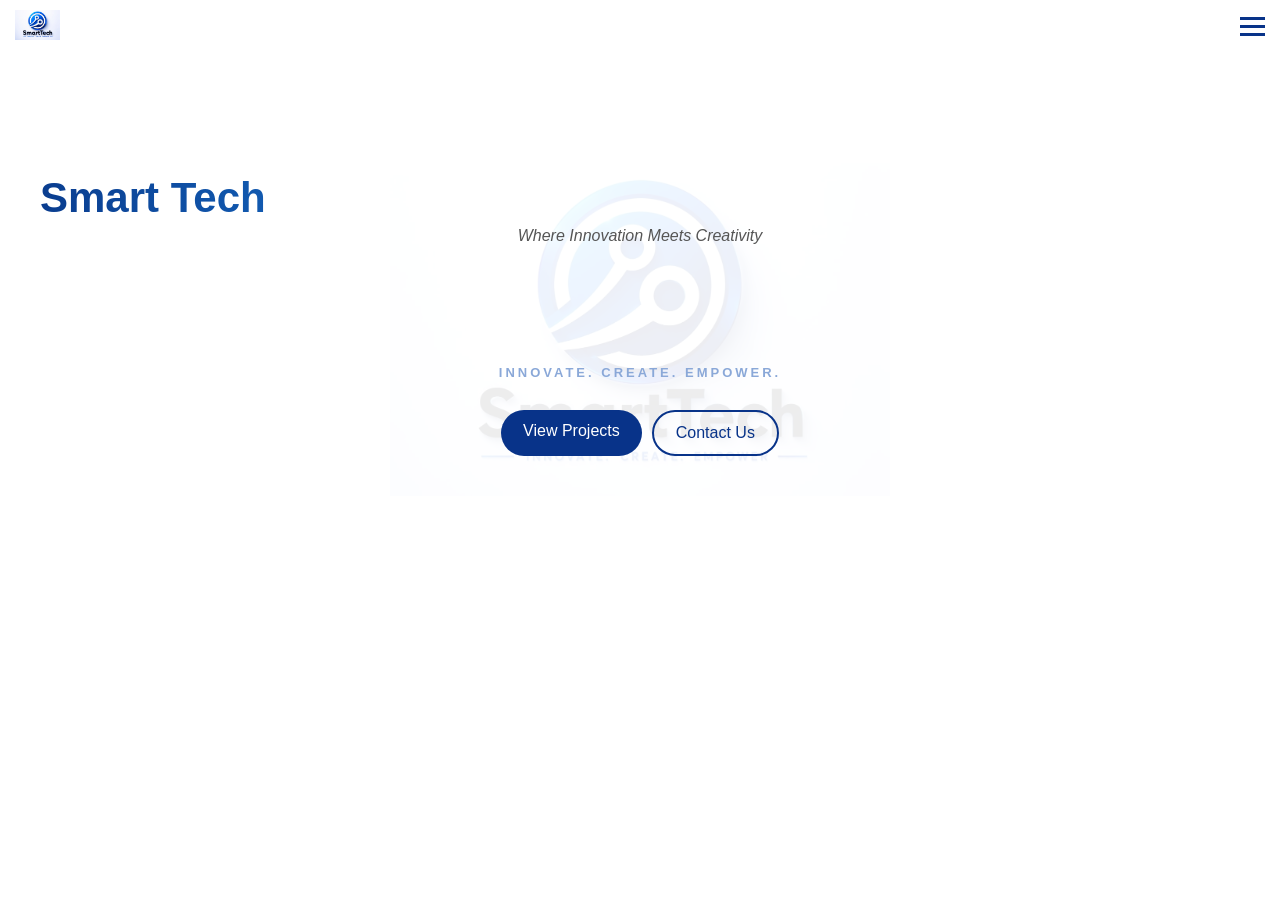
<file: Index.html>
<!DOCTYPE html>
<html>
<head>
  <meta name="viewport" content="width=device-width, initial-scale=1">
    <title>Smart Tech</title>
    <link rel="stylesheet" href="Style.css">
</head>
<body>
  <nav class="hero-section">
    <div class="logo">
        <img src="logo.jpg" alt="Smart Tech">
    </div>
    <div class="menu-icon" onclick="toggleMenu()">
        <span></span>
        <span></span>
        <span></span>
    </div>
    <ul id="navList">
        <li><a href="Index.html">Home</a></li>
        <li><a href="project.html">Project</a></li>
        <li><a href="contact.html">Contact Us</a></li>
        <li><a href="about.html">About</a></li>
        <li><a href="services.html">Services and pricing </a></li>
    </ul>
</nav>

<div class="main-hero">
    <h1><span class="blue">Smart</span> <span class="light-blue">Tech</span></h1>
    <p class="tagline">Where Innovation Meets Creativity</p>
    <p class="sub">INNOVATE. CREATE. EMPOWER.</p>
    
    <div class="btns">
        <a href="project.html" class="btn-blue">View Projects</a>
        <a href="contact.html" class="btn-outline">Contact Us</a>
    </div>
</div>
</body>
  <script src="script.js"></script>
</body>
</html>
</file>
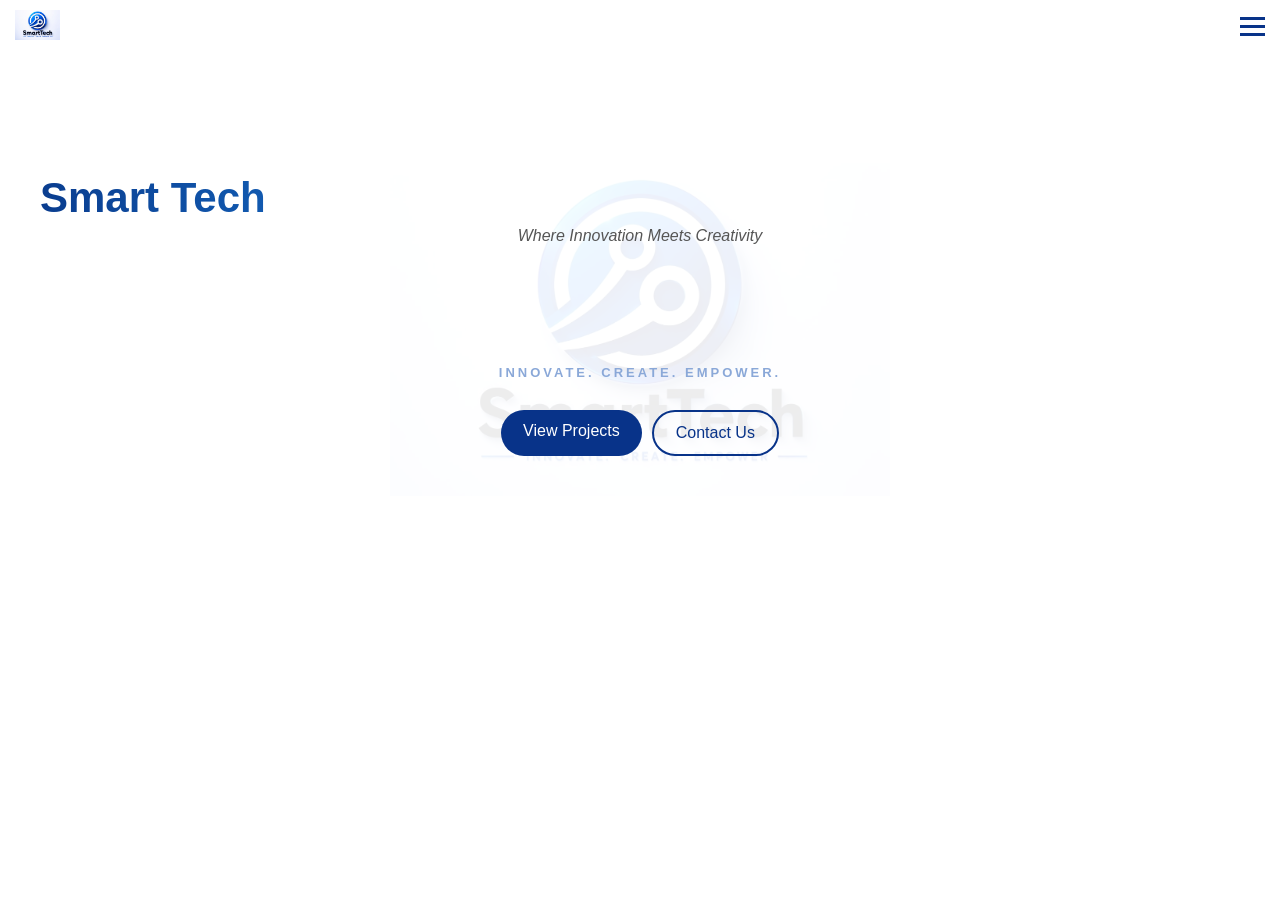
<file: index.html>
<!DOCTYPE html>
<html>
<head>
  <meta name="viewport" content="width=device-width, initial-scale=1">
    <title>Smart Tech</title>
    <link rel="stylesheet" href="Style.css">
</head>
<body>
  <nav class="hero-section">
    <div class="logo">
        <img src="logo.jpg" alt="Smart Tech">
    </div>
    <div class="menu-icon" onclick="toggleMenu()">
        <span></span>
        <span></span>
        <span></span>
    </div>
    <ul id="navList">
        <li><a href="Index.html">Home</a></li>
        <li><a href="project.html">Project</a></li>
        <li><a href="contact.html">Contact Us</a></li>
        <li><a href="about.html">About</a></li>
        <li><a href="services.html">Services and pricing </a></li>
    </ul>
</nav>

<div class="main-hero">
    <h1><span class="blue">Smart</span> <span class="light-blue">Tech</span></h1>
    <p class="tagline">Where Innovation Meets Creativity</p>
    <p class="sub">INNOVATE. CREATE. EMPOWER.</p>
    
    <div class="btns">
        <a href="project.html" class="btn-blue">View Projects</a>
        <a href="contact.html" class="btn-outline">Contact Us</a>
    </div>
</div>
</body>
  <script src="script.js"></script>
</body>
</html>
</file>
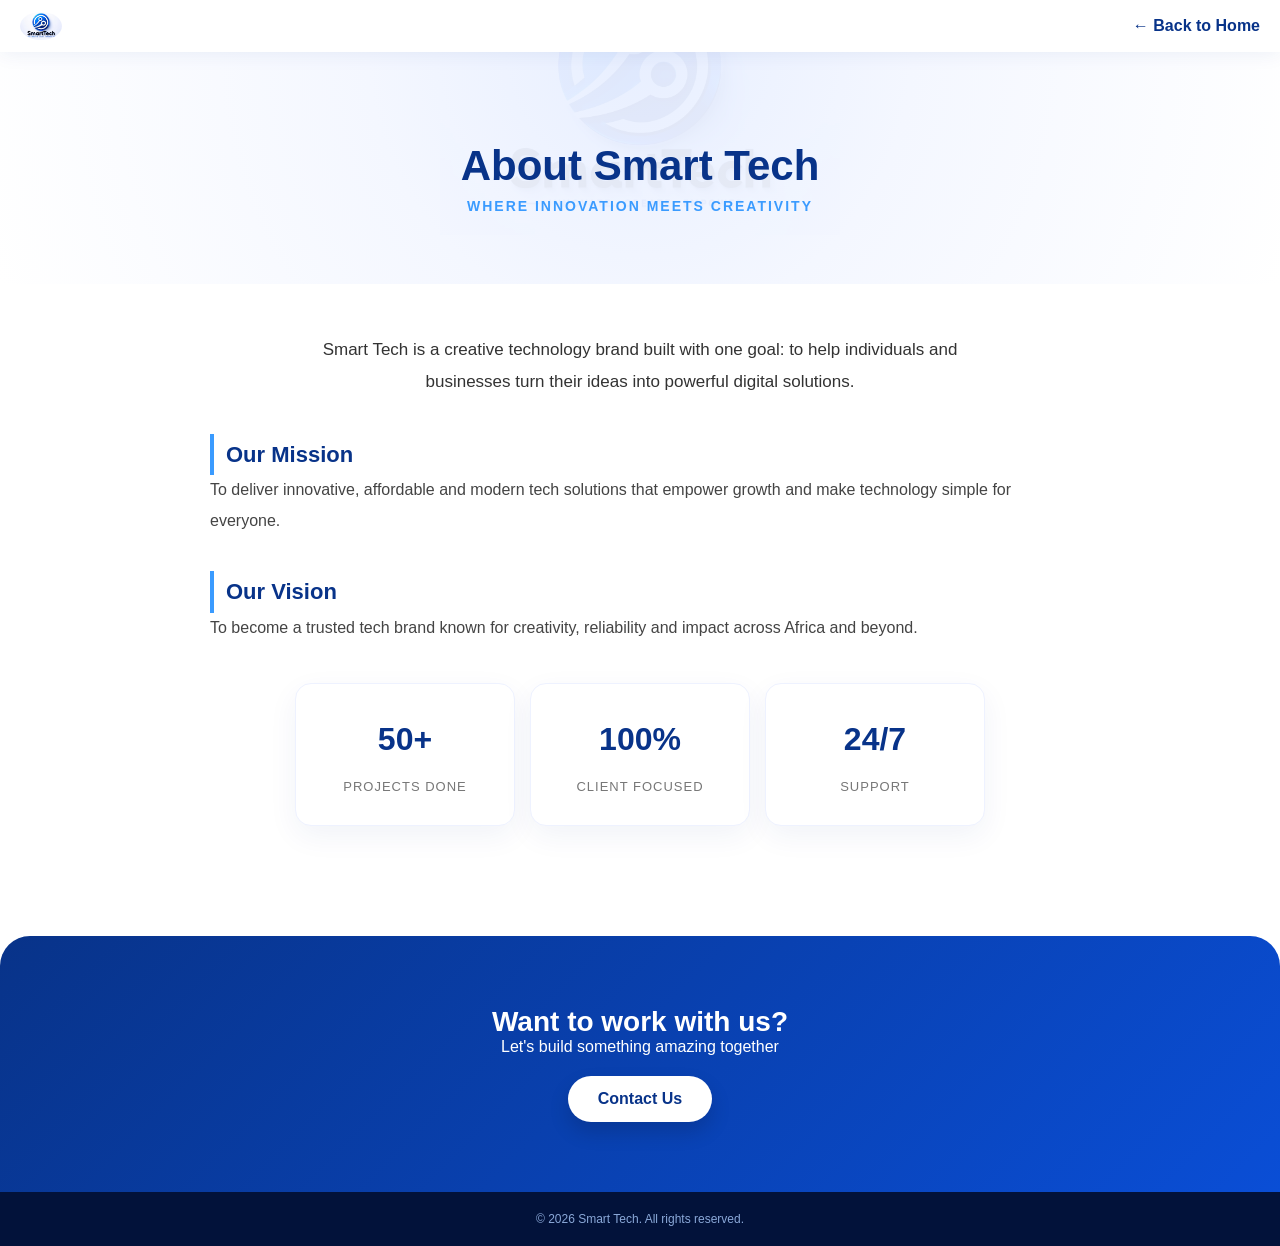
<file: about.html>
<!DOCTYPE html>
<html>
<head>
<meta name="viewport" content="width=device-width, initial-scale=1">
<title>About - Smart Tech</title>
<style>
*{margin:0; padding:0; box-sizing:border-box; font-family:'Segoe UI', Arial;}
body{background:white; color:#333;}

.nav{
  display:flex; justify-content:space-between; align-items:center; 
  padding:12px 20px; background:rgba(255,255,255,0.9); 
  backdrop-filter:blur(10px); position:sticky; top:0; z-index:10; 
  box-shadow:0 2px 20px rgba(8,51,137,0.07);
}
.nav img{width:42px; border-radius:50%;}
.nav a{color:#083389; text-decoration:none; font-weight:bold;}

.about-hero{
  background: radial-gradient(circle at top, #e8efff 0%, #f4f7ff 40%, white 100%);
  text-align:center; padding:90px 20px 70px;
  position:relative; overflow:hidden;
}
.about-hero::before{
  content:''; position:absolute; width:400px; height:400px; 
  background:url('logo.jpg'); background-size:contain; background-repeat:no-repeat;
  top:50%; left:50%; transform:translate(-50%,-50%); opacity:0.04;
}
.about-hero h1{color:#083389; font-size:42px; font-weight:800; position:relative;}
.about-hero p{color:#3a9bff; margin-top:8px; letter-spacing:2px; font-size:14px; text-transform:uppercase; position:relative; font-weight:600;}

.about-content{padding:50px 20px; max-width:900px; margin:auto; line-height:1.9; color:#444;}
.about-content .intro{font-size:17px; color:#333; text-align:center; max-width:650px; margin:0 auto 30px;}
.about-content h3{
  color:#083389; margin-top:35px; font-size:22px;
  border-left:4px solid #3a9bff; padding-left:12px;
}

.stats{display:flex; gap:15px; justify-content:center; flex-wrap:wrap; margin-top:40px;}
.stat{
  background:white; border:1px solid #eef2ff; padding:25px 20px; width:220px; 
  border-radius:16px; text-align:center; 
  box-shadow:0 10px 30px rgba(8,51,137,0.06);
  transition:0.3s; position:relative; top:0;
}
.stat:hover{ top:-8px; box-shadow:0 20px 40px rgba(8,51,137,0.12); }
.stat h2{color:#083389; font-size:32px;}
.stat p{color:#777; font-size:13px; margin-top:5px; text-transform:uppercase; letter-spacing:1px;}

.cta{
  background: linear-gradient(135deg, #083389 0%, #0a4ed6 100%);
  color:white; text-align:center; padding:70px 20px; margin-top:60px; border-radius:30px 30px 0 0;
}
.cta h2{font-size:28px;}
.btn-white{
  background:white; color:#083389; padding:14px 30px; border-radius:30px; 
  text-decoration:none; font-weight:700; display:inline-block; margin-top:20px;
  box-shadow:0 10px 20px rgba(0,0,0,0.15); transition:0.3s;
}
.btn-white:hover{ transform:scale(1.05); }
.footer{text-align:center; padding:20px; background:#02123a; color:#8aa8d8; font-size:12px;}
</style>
</head>
<body>

<div class="nav">
  <img src="logo.jpg">
  <a href="Index.html">← Back to Home</a>
</div>

<div class="about-hero">
  <h1>About Smart Tech</h1>
  <p>Where Innovation Meets Creativity</p>
</div>

<div class="about-content">
  <p class="intro">Smart Tech is a creative technology brand built with one goal: to help individuals and businesses turn their ideas into powerful digital solutions.</p>
  
  <h3>Our Mission</h3>
  <p>To deliver innovative, affordable and modern tech solutions that empower growth and make technology simple for everyone.</p>
  
  <h3>Our Vision</h3>
  <p>To become a trusted tech brand known for creativity, reliability and impact across Africa and beyond.</p>

  <div class="stats">
    <div class="stat"><h2>50+</h2><p>Projects Done</p></div>
    <div class="stat"><h2>100%</h2><p>Client Focused</p></div>
    <div class="stat"><h2>24/7</h2><p>Support</p></div>
  </div>
</div>

<div class="cta">
  <h2>Want to work with us?</h2>
  <p>Let's build something amazing together</p>
  <a href="contact.html" class="btn-white">Contact Us</a>
</div>

<div class="footer">© 2026 Smart Tech. All rights reserved.</div>

</body>
</html>
</file>
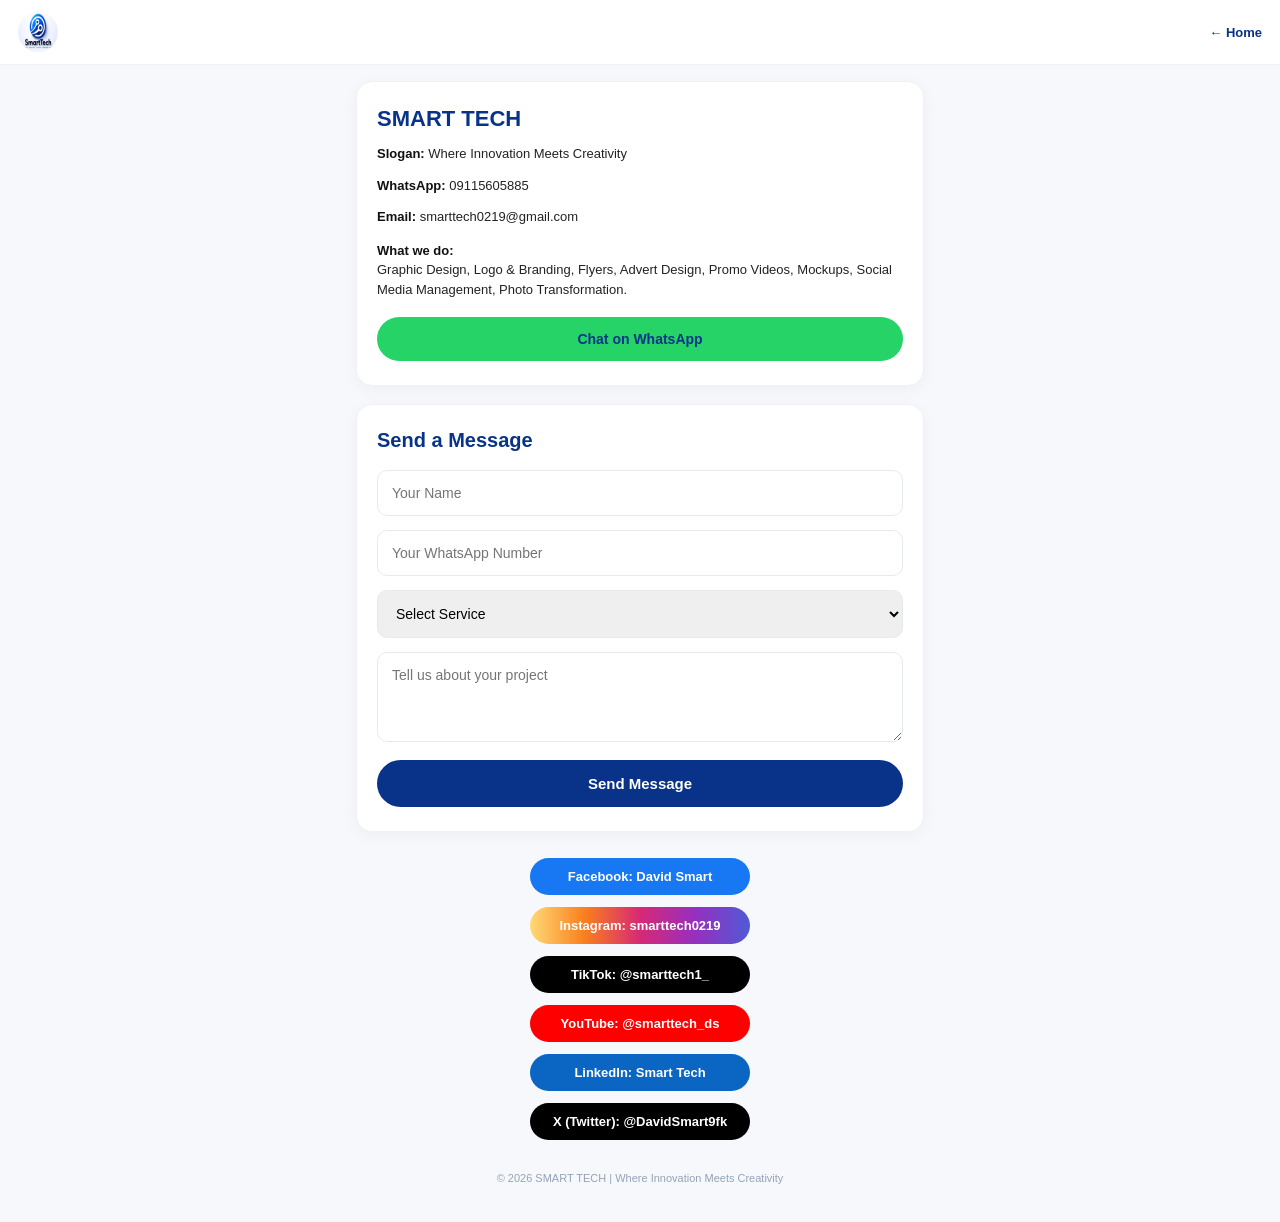
<file: contact.html>
<!DOCTYPE html>
<html lang="en">
<head>
<meta charset="UTF-8">
<meta name="viewport" content="width=device-width, initial-scale=1.0">
<title>Contact - SMART TECH</title>
<style>
*{margin:0;padding:0;box-sizing:border-box;font-family:Segoe UI,Arial;}
body{background:#f6f8fb;}
.top{position:sticky;top:0;background:#fff;border-bottom:1px solid #eef2f7;display:flex;justify-content:space-between;align-items:center;padding:12px 18px;z-index:10;}
.top img{width:40px;height:40px;border-radius:50%;}
.top a{text-decoration:none;color:#083389;font-weight:800;font-size:13px;}
.wrap{max-width:600px;margin:0 auto;padding:16px;}
.card1{background:#fff;border-radius:16px;padding:24px 20px;box-shadow:0 4px 18px rgba(0,0,0,0.04);border:1px solid #eef2f7;}
.card1 h1{color:#083389;font-size:22px;}
.card1 p{font-size:13px;color:#222;margin-top:12px;line-height:1.5;}
.card1 p b{color:#111;}
.green-btn{display:block;background:#25D366;color:#083389;text-align:center;padding:14px;border-radius:28px;font-weight:800;text-decoration:none;margin-top:18px;font-size:14px;}
.card2{background:#fff;border-radius:16px;padding:24px 20px;box-shadow:0 4px 18px rgba(0,0,0,0.04);border:1px solid #eef2f7;margin-top:18px;}
.card2 h2{color:#083389;font-size:20px;margin-bottom:18px;}
input,select,textarea{width:100%;padding:14px;border:1.5px solid #e6eaf0;border-radius:10px;font-size:14px;margin-bottom:14px;outline:none;}
input:focus,select:focus,textarea:focus{border-color:#083389;}
textarea{min-height:90px;resize:vertical;}
.blue-btn{display:block;width:100%;background:#083389;color:#fff;text-align:center;padding:15px;border-radius:28px;font-weight:800;text-decoration:none;font-size:15px;}
.social{margin-top:26px;display:flex;flex-direction:column;align-items:center;gap:12px;}
.soc-btn{display:inline-block;padding:11px 22px;border-radius:22px;font-size:13px;font-weight:700;text-decoration:none;color:#fff;min-width:220px;text-align:center;}
.fb{background:#1877F2;} .ig{background:linear-gradient(90deg,#feda75,#fa7e1e,#d62976,#962fbf,#4f5bd5);} .tk{background:#000;} .yt{background:#FF0000;} .li{background:#0A66C2;} .x{background:#000000;}
.foot{text-align:center;color:#94a3b8;font-size:11px;padding:22px;margin-top:10px;}
</style>
</head>
<body>
<div class="top"><img src="logo.jpg"><a href="index.html">← Home</a></div>
<div class="wrap">
<div class="card1">
<h1>SMART TECH</h1>
<p><b>Slogan:</b> Where Innovation Meets Creativity</p>
<p><b>WhatsApp:</b> 09115605885</p>
<p><b>Email:</b> smarttech0219@gmail.com</p>
<p style="margin-top:14px"><b>What we do:</b><br>Graphic Design, Logo & Branding, Flyers, Advert Design, Promo Videos, Mockups, Social Media Management, Photo Transformation.</p>
<a class="green-btn" href="https://wa.me/2349115605885?text=Hello%20SMART%20TECH">Chat on WhatsApp</a>
</div>

<div class="card2">
<h2>Send a Message</h2>
<input id="name" placeholder="Your Name" oninput="updateLink()">
<input id="phone" placeholder="Your WhatsApp Number" oninput="updateLink()">
<select id="service" onchange="updateLink()">
<option value="">Select Service</option>
<option>Flyer Design - ₦3,000</option>
<option>Advertising Design - ₦5,000</option>
<option>Mockup Design - ₦5,000</option>
<option>Logo Design - ₦10,000</option>
<option>Short Video Editing - ₦5,000</option>
<option>Promotional Video - ₦15,000</option>
<option>Advanced Video - ₦25,000</option>
<option>Social Media Basic - ₦30,000/mo</option>
<option>Social Media Standard - ₦60,000/mo</option>
<option>Social Media Premium - ₦100,000/mo</option>
<option>AI Image Creation - ₦3,000</option>
<option>AI Promotional Content - ₦10,000</option>
<option>AI Video - ₦15,000</option>
<option>Campaign Setup - ₦10,000</option>
<option>Marketing Strategy - ₦15,000</option>
<option>Campaign Management - ₦30,000</option>
<option>One-on-One Coaching - ₦5,000</option>
<option>Graphic Design Training - ₦15,000</option>
<option>Video Editing Training - ₦20,000</option>
</select>
<textarea id="msg" placeholder="Tell us about your project" oninput="updateLink()"></textarea>
<a id="sendBtn" class="blue-btn" href="https://wa.me/2349115605885">Send Message</a>
</div>

<div class="social">
<a class="soc-btn fb" href="https://www.facebook.com/share/1CaZ8V7ako/">Facebook: David Smart</a>
<a class="soc-btn ig" href="https://www.instagram.com/smarttech0219?obrf=bnVobXhweDhnNmlr">Instagram: smarttech0219</a>
<a class="soc-btn tk" href="https://www.tiktok.com/@smarttech1_?_r=1&_t=ZS-9AZtNY11FBY">TikTok: @smarttech1_</a>
<a class="soc-btn yt" href="https://youtube.com/@smarttech_ds?si=uMUlyTRPm309G6iA">YouTube: @smarttech_ds</a>
<a class="soc-btn li" href="https://www.linkedin.com/in/smart-tech-673b51314?utm_source=share_via&utm_content=profile&utm_medium=member_android">LinkedIn: Smart Tech</a>
<a class="soc-btn x" href="https://x.com/DavidSmart9fk">X (Twitter): @DavidSmart9fk</a>
</div>

<div class="foot">© 2026 SMART TECH | Where Innovation Meets Creativity</div>
</div>

<script>
function updateLink(){
var n=document.getElementById('name').value;
var p=document.getElementById('phone').value;
var s=document.getElementById('service').value;
var m=document.getElementById('msg').value;
var text="Hello SMART TECH,\n\nName: "+n+"\nWhatsApp Number: "+p+"\nSelected Service: "+s+"\n\nProject Details: "+m;
document.getElementById('sendBtn').href="https://wa.me/2349115605885?text="+encodeURIComponent(text);
}
updateLink();
</script>
</body>
</html>
</file>
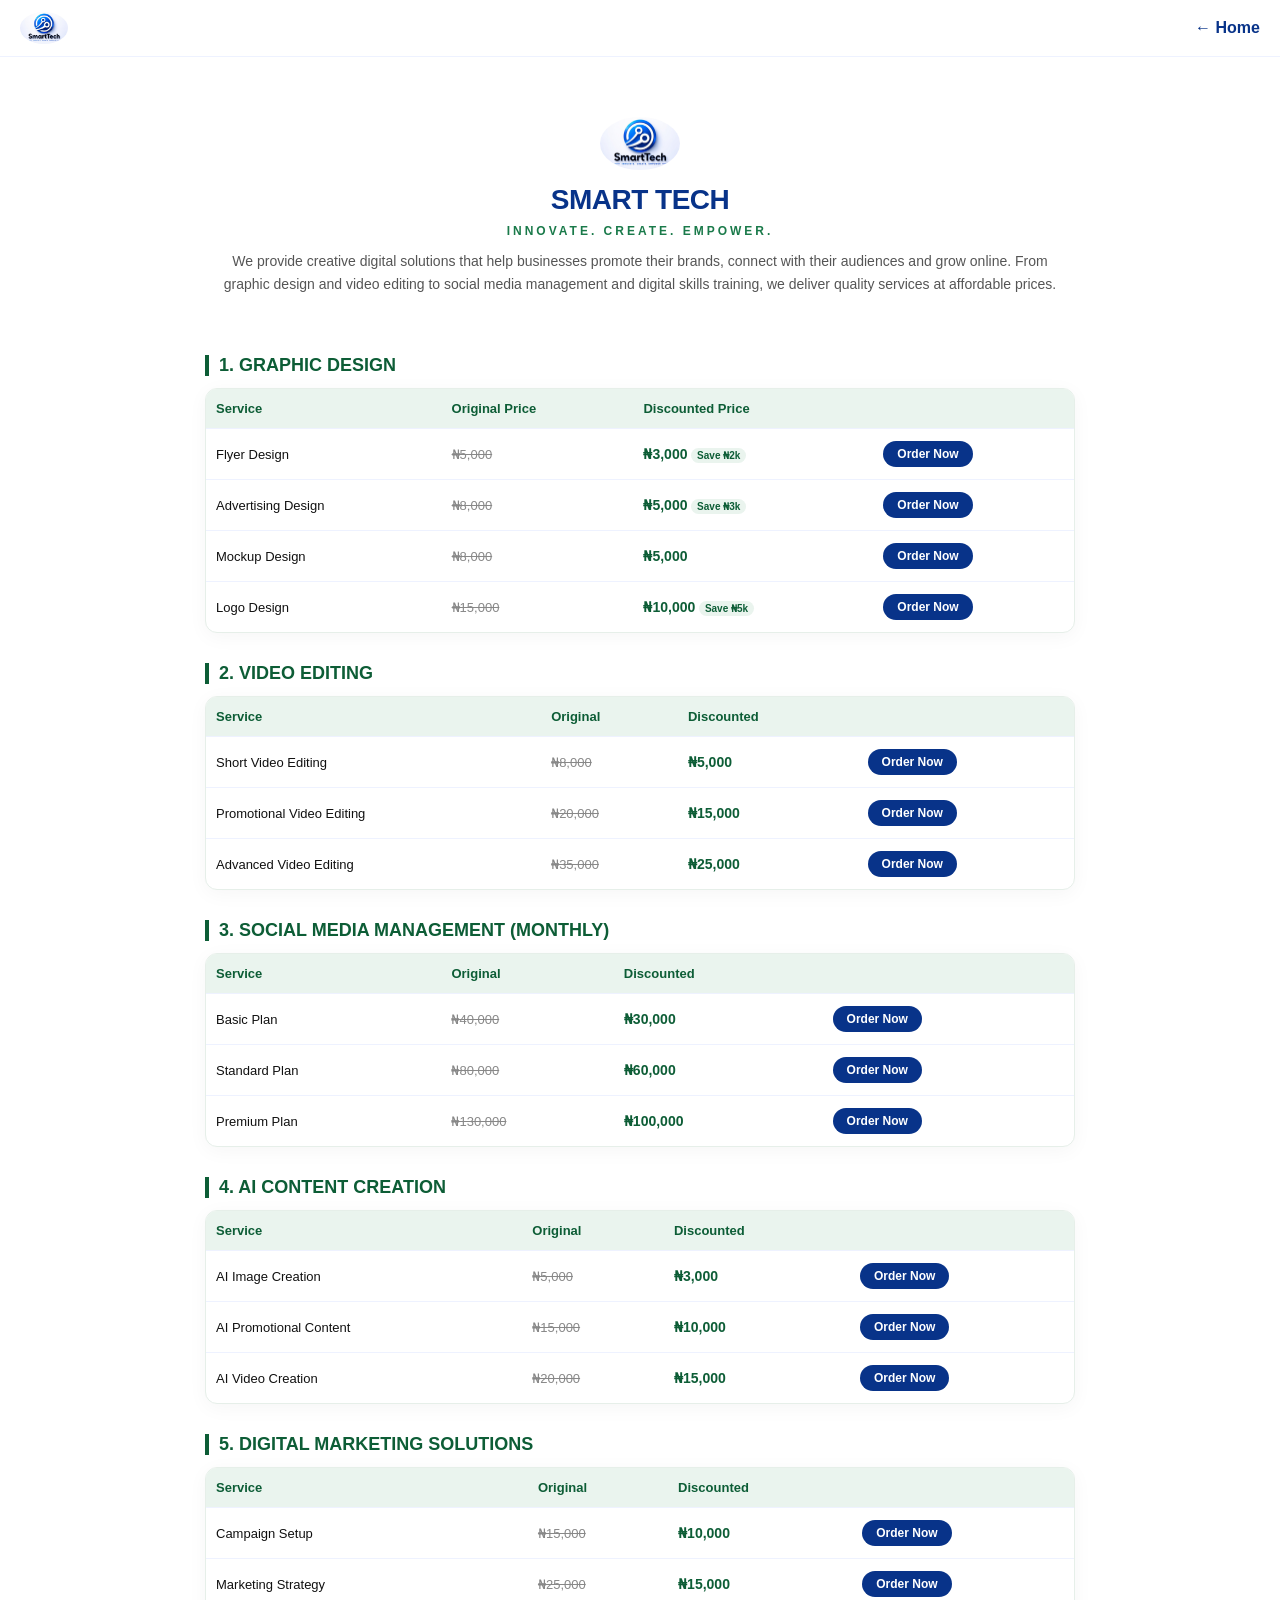
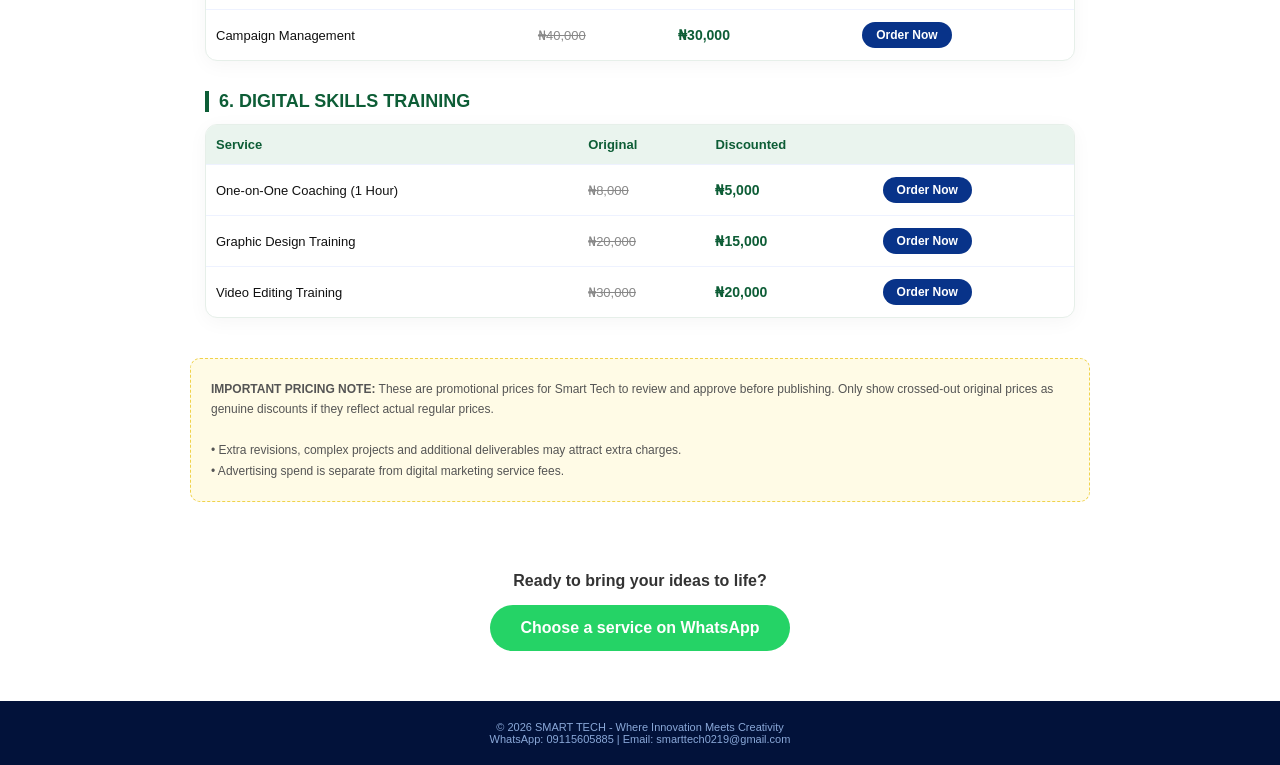
<file: services.html>
<!DOCTYPE html>
<html>
<head>
<meta name="viewport" content="width=device-width, initial-scale=1.0">
<title>Services & Pricing - SMART TECH</title>
<style>
*{margin:0; padding:0; box-sizing:border-box; font-family:'Segoe UI', Arial;}
body{background:#ffffff; color:#111;}
.nav{display:flex; justify-content:space-between; align-items:center; padding:12px 20px; background:white; border-bottom:1px solid #eef2ff; position:sticky; top:0; z-index:10;}
.nav img{width:48px; border-radius:50%;}
.nav a{color:#083389; font-weight:700; text-decoration:none;}
.header{text-align:center; padding:60px 20px 30px; max-width:900px; margin:auto;}
.header img{width:80px; border-radius:50%; margin-bottom:10px;}
.header h1{font-size:28px; color:#083389; letter-spacing:-0.5px;}
.header .tagline{color:#1a7a4a; font-weight:700; font-size:12px; letter-spacing:3px; margin:8px 0;}
.header p{color:#555; font-size:14px; line-height:1.6; margin-top:12px;}
.section{max-width:900px; margin:30px auto; padding:0 15px;}
.section h2{color:#0d5d36; font-size:18px; margin:30px 0 12px; border-left:4px solid #0d5d36; padding-left:10px;}
.table-wrap{background:white; border-radius:12px; overflow:hidden; border:1px solid #e6efe9; box-shadow:0 4px 20px rgba(0,0,0,0.04);}
table{width:100%; border-collapse:collapse;}
th{background:#eaf4ee; color:#0d5d36; text-align:left; padding:12px 10px; font-size:13px;}
td{padding:12px 10px; border-top:1px solid #eef2ff; font-size:13px;}
.old{text-decoration:line-through; color:#888;}
.new{color:#0d5d36; font-weight:800; font-size:14px;}
.save{color:#0d5d36; background:#eaf4ee; padding:2px 6px; border-radius:10px; font-size:10px; font-weight:700;}
.order{display:inline-block; background:#083389; color:white; padding:6px 14px; border-radius:20px; text-decoration:none; font-size:12px; font-weight:700;}
.order:hover{background:#02123a;}
.note{max-width:900px; margin:40px auto; padding:20px; background:#fffbe6; border:1px dashed #f0d24b; border-radius:10px; font-size:12px; color:#555; line-height:1.7;}
.cta{text-align:center; padding:30px 20px;}
.cta a{background:#25D366; color:white; padding:14px 30px; border-radius:30px; text-decoration:none; font-weight:800; display:inline-block;}
.footer{text-align:center; padding:20px; background:#02123a; color:#8aa8d8; font-size:11px; margin-top:20px;}
@media(max-width:600px){ td, th{font-size:12px; padding:10px 6px;} th:nth-child(1){width:38%} }
</style>
</head>
<body>
<div class="nav"><img src="logo.jpg"><a href="index.html">← Home</a></div>

<div class="header">
  <img src="logo.jpg">
  <h1>SMART TECH</h1>
  <div class="tagline">INNOVATE. CREATE. EMPOWER.</div>
  <p>We provide creative digital solutions that help businesses promote their brands, connect with their audiences and grow online. From graphic design and video editing to social media management and digital skills training, we deliver quality services at affordable prices.</p>
</div>

<div class="section">
<h2>1. GRAPHIC DESIGN</h2>
<div class="table-wrap"><table>
<tr><th>Service</th><th>Original Price</th><th>Discounted Price</th><th></th></tr>
<tr><td>Flyer Design</td><td><span class="old">₦5,000</span></td><td><span class="new">₦3,000</span> <span class="save">Save ₦2k</span></td><td><a class="order" href="https://wa.me/message/HGE6R5UML3DLI1?text=Hello%20SMART%20TECH%2C%20I%20want%20to%20order%20Flyer%20Design%20for%20%E2%82%A63%2C000">Order Now</a></td></tr>
<tr><td>Advertising Design</td><td><span class="old">₦8,000</span></td><td><span class="new">₦5,000</span> <span class="save">Save ₦3k</span></td><td><a class="order" href="https://wa.me/message/HGE6R5UML3DLI1?text=Hello%20SMART%20TECH%2C%20I%20want%20Advertising%20Design">Order Now</a></td></tr>
<tr><td>Mockup Design</td><td><span class="old">₦8,000</span></td><td><span class="new">₦5,000</span></td><td><a class="order" href="https://wa.me/message/HGE6R5UML3DLI1">Order Now</a></td></tr>
<tr><td>Logo Design</td><td><span class="old">₦15,000</span></td><td><span class="new">₦10,000</span> <span class="save">Save ₦5k</span></td><td><a class="order" href="https://wa.me/message/HGE6R5UML3DLI1">Order Now</a></td></tr>
</table></div>

<h2>2. VIDEO EDITING</h2>
<div class="table-wrap"><table>
<tr><th>Service</th><th>Original</th><th>Discounted</th><th></th></tr>
<tr><td>Short Video Editing</td><td><span class="old">₦8,000</span></td><td><span class="new">₦5,000</span></td><td><a class="order" href="https://wa.me/message/HGE6R5UML3DLI1">Order Now</a></td></tr>
<tr><td>Promotional Video Editing</td><td><span class="old">₦20,000</span></td><td><span class="new">₦15,000</span></td><td><a class="order" href="https://wa.me/message/HGE6R5UML3DLI1">Order Now</a></td></tr>
<tr><td>Advanced Video Editing</td><td><span class="old">₦35,000</span></td><td><span class="new">₦25,000</span></td><td><a class="order" href="https://wa.me/message/HGE6R5UML3DLI1">Order Now</a></td></tr>
</table></div>

<h2>3. SOCIAL MEDIA MANAGEMENT (MONTHLY)</h2>
<div class="table-wrap"><table>
<tr><th>Service</th><th>Original</th><th>Discounted</th><th></th></tr>
<tr><td>Basic Plan</td><td><span class="old">₦40,000</span></td><td><span class="new">₦30,000</span></td><td><a class="order" href="https://wa.me/message/HGE6R5UML3DLI1">Order Now</a></td></tr>
<tr><td>Standard Plan</td><td><span class="old">₦80,000</span></td><td><span class="new">₦60,000</span></td><td><a class="order" href="https://wa.me/message/HGE6R5UML3DLI1">Order Now</a></td></tr>
<tr><td>Premium Plan</td><td><span class="old">₦130,000</span></td><td><span class="new">₦100,000</span></td><td><a class="order" href="https://wa.me/message/HGE6R5UML3DLI1">Order Now</a></td></tr>
</table></div>

<h2>4. AI CONTENT CREATION</h2>
<div class="table-wrap"><table>
<tr><th>Service</th><th>Original</th><th>Discounted</th><th></th></tr>
<tr><td>AI Image Creation</td><td><span class="old">₦5,000</span></td><td><span class="new">₦3,000</span></td><td><a class="order" href="https://wa.me/message/HGE6R5UML3DLI1">Order Now</a></td></tr>
<tr><td>AI Promotional Content</td><td><span class="old">₦15,000</span></td><td><span class="new">₦10,000</span></td><td><a class="order" href="https://wa.me/message/HGE6R5UML3DLI1">Order Now</a></td></tr>
<tr><td>AI Video Creation</td><td><span class="old">₦20,000</span></td><td><span class="new">₦15,000</span></td><td><a class="order" href="https://wa.me/message/HGE6R5UML3DLI1">Order Now</a></td></tr>
</table></div>

<h2>5. DIGITAL MARKETING SOLUTIONS</h2>
<div class="table-wrap"><table>
<tr><th>Service</th><th>Original</th><th>Discounted</th><th></th></tr>
<tr><td>Campaign Setup</td><td><span class="old">₦15,000</span></td><td><span class="new">₦10,000</span></td><td><a class="order" href="https://wa.me/message/HGE6R5UML3DLI1">Order Now</a></td></tr>
<tr><td>Marketing Strategy</td><td><span class="old">₦25,000</span></td><td><span class="new">₦15,000</span></td><td><a class="order" href="https://wa.me/message/HGE6R5UML3DLI1">Order Now</a></td></tr>
<tr><td>Campaign Management</td><td><span class="old">₦40,000</span></td><td><span class="new">₦30,000</span></td><td><a class="order" href="https://wa.me/message/HGE6R5UML3DLI1">Order Now</a></td></tr>
</table></div>

<h2>6. DIGITAL SKILLS TRAINING</h2>
<div class="table-wrap"><table>
<tr><th>Service</th><th>Original</th><th>Discounted</th><th></th></tr>
<tr><td>One-on-One Coaching (1 Hour)</td><td><span class="old">₦8,000</span></td><td><span class="new">₦5,000</span></td><td><a class="order" href="https://wa.me/message/HGE6R5UML3DLI1">Order Now</a></td></tr>
<tr><td>Graphic Design Training</td><td><span class="old">₦20,000</span></td><td><span class="new">₦15,000</span></td><td><a class="order" href="https://wa.me/message/HGE6R5UML3DLI1">Order Now</a></td></tr>
<tr><td>Video Editing Training</td><td><span class="old">₦30,000</span></td><td><span class="new">₦20,000</span></td><td><a class="order" href="https://wa.me/message/HGE6R5UML3DLI1">Order Now</a></td></tr>
</table></div>
</div>

<div class="note">
<b>IMPORTANT PRICING NOTE:</b> These are promotional prices for Smart Tech to review and approve before publishing. Only show crossed-out original prices as genuine discounts if they reflect actual regular prices.<br><br>
• Extra revisions, complex projects and additional deliverables may attract extra charges.<br>
• Advertising spend is separate from digital marketing service fees.
</div>

<div class="cta">
  <p style="margin-bottom:15px; color:#333; font-weight:600;">Ready to bring your ideas to life?</p>
  <a href="https://wa.me/message/HGE6R5UML3DLI1">Choose a service on WhatsApp</a>
</div>

<div class="footer">© 2026 SMART TECH - Where Innovation Meets Creativity<br>WhatsApp: 09115605885 | Email: smarttech0219@gmail.com</div>
</body>
</html>
</file>
<file: Style.css>
h1 {
  font-family: 'Inter', Arial Black, sans-serif;
  font-size: 40px;
  font-weight: 900;
  background: linear-gradient(90deg, #0A3D8F 0%, #1E88E5 50%, #29D1FF 100%);
  -webkit-background-clip: text;
  -webkit-text-fill-color: transparent;
  background-clip: text;
  text-align: left;
  margin: 20px;
  margin-bottom: 0px;
}

* { margin:0; padding:0; box-sizing:border-box; font-family: Arial, sans-serif; }

.hero-section{
  display: flex;
  justify-content: space-between;
  align-items: center;
  padding: 10px 15px;
  background: white;
  position: relative;
}

.logo img{ width: 45px; }

.menu-icon {
  display: flex;
  flex-direction: column;
  gap: 5px;
  cursor: pointer;
}
.menu-icon span {
  width:25px;
  height: 3px;
  background-color: #083389;
  display: block;
}

#navList{
  display: none;
  list-style: none;
  position: absolute;
  top: 60px;
  right: 15px;
  background: white;
  width: 180px;
  padding: 10px;
  box-shadow: 0 5px 20px rgba(0,0,0,0.15);
  border-radius: 8px;
  z-index: 10;
}
#navList.show{ display: block; }
#navList li{ padding: 12px; border-bottom: 1px solid #eee; }
#navList li a{ color: #083389; text-decoration: none; font-weight: bold; }

/* Main hero - this fixes your screenshot */
.main-hero{
  text-align: center;
  padding: 100px 20px 150px;
  position: relative;
  background-image: url('logo.png');
  background-repeat: no-repeat;
  background-position: center;
  background-size: 350px;
  /* This makes logo very faint - professional look */
  background-color: rgba(255,255,255,0.88);
  background-blend-mode: lighten;
}
.main-hero h1{ font-size: 42px; }
.blue{ color: #083389; }
.light-blue{ color: #2d8cff; }
.tagline{ color: #555; margin-top: 5px; font-style: italic; }
.sub{ color: #8aa8d8; letter-spacing: 3px; font-size: 13px; margin-top: 120px; font-weight: bold; }

.btns{ margin-top: 30px; display:flex; justify-content:center; gap:10px; }
.btn-blue{ background:#083389; color:white; padding:12px 22px; border-radius:25px; text-decoration:none; }
.btn-outline{ border:2px solid #083389; color:#083389; padding:12px 22px; border-radius:25px; text-decoration:none; }
.main-hero{
  position: relative;
  overflow: hidden;
  background: white;
}

.main-hero::before{
  content: "";
  position: absolute;
  top: 50%;
  left: 50%;
  transform: translate(-50%, -50%);
  width: 500px;
  height: 500px;
  background-image: url('logo.jpg');
  background-repeat: no-repeat;
  background-position: center;
  background-size: contain;
  opacity: 0.07;
  z-index: 1;
}

.hero-text, .main-hero h1, .main-hero p, .main-hero .btns{
  position: relative;
  z-index: 2;
}
</file>
